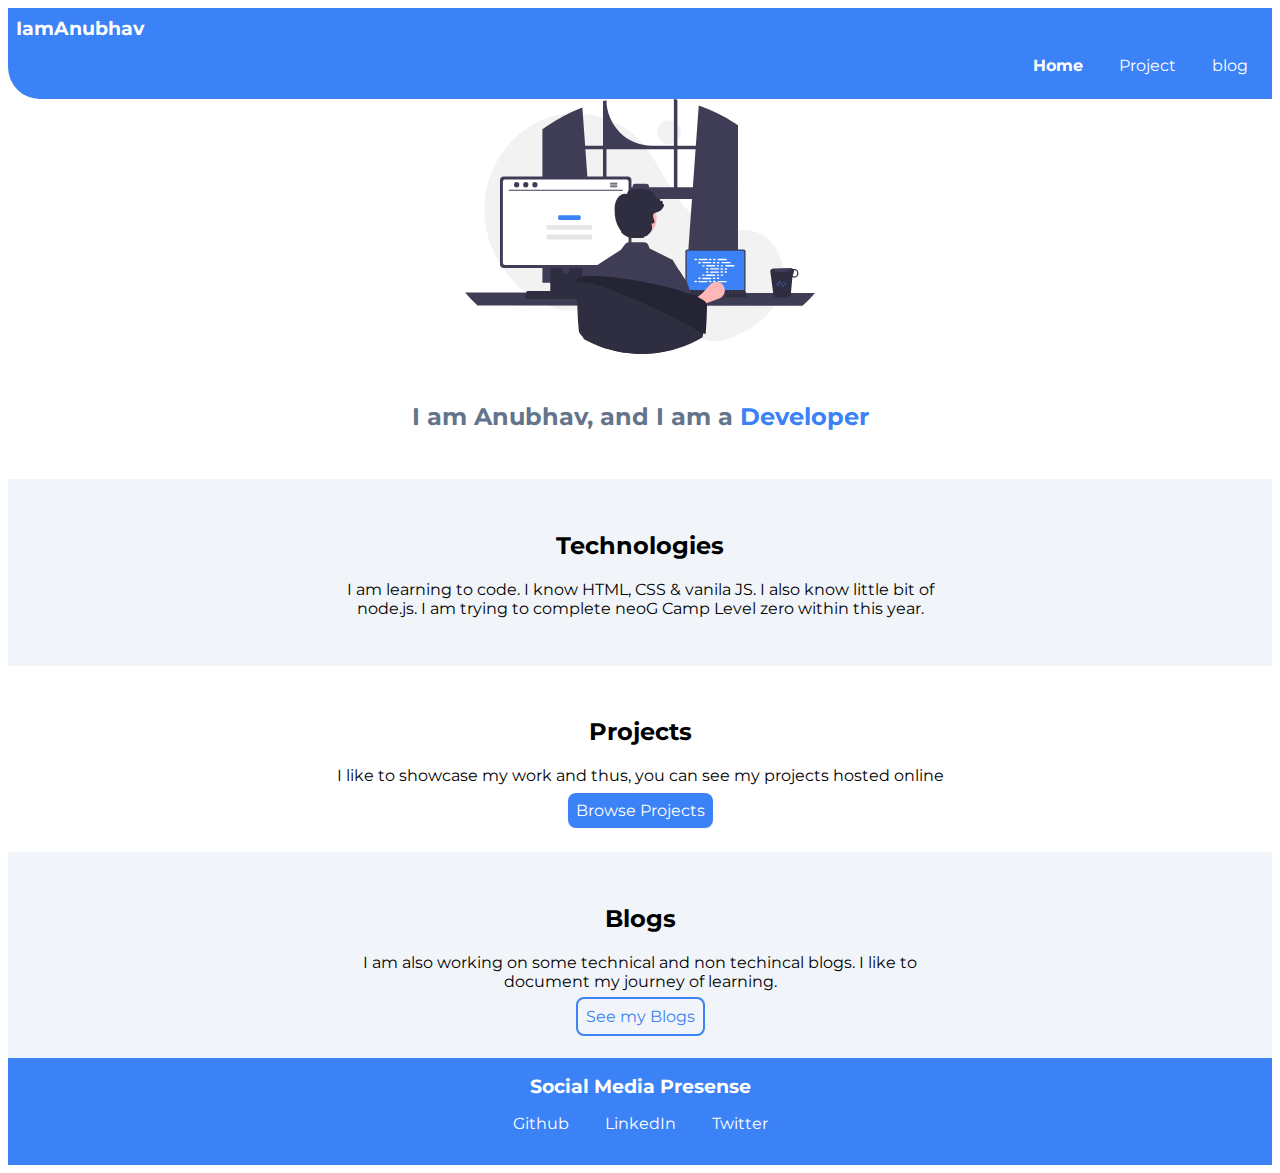
<file: Index.html>
<!DOCTYPE html>
<html lang="en">
<head>
    <meta charset="UTF-8">
    <meta http-equiv="X-UA-Compatible" content="IE=edge">
    <meta name="viewport" content="width=device-width, initial-scale=1.0">
    <link rel="stylesheet" href="style.css">
    <title>Home | Anubhav-Portfolio</title>
</head>
<body>
    <nav class="navigation">
        <div class="navbar">IamAnubhav</div>
        <ul class="no-bullets navpills">
            <li class="list-item-inline">
                <a class="link link-active" href="/index.html">Home</a>
            </li>
            <li class="list-item-inline">
                <a class="link " href="/project.html">Project</a>
            </li>
            <li class="list-item-inline">
                <a class="link " href="/blog.html">blog</a>
            </li>
        </ul>
    </nav

    <header class="hero">
        <img class="hero-image" src="/images/hero.svg" alt="ProfilePic">
        <h1 class="hero-heading">I am Anubhav, and I am a <span class="hero-head-inverted">Developer</span> </h1>
    </header>

    <section class="section ow">
        <div class="conatiner--center">
            <h2>Technologies</h2>
            <p>I am learning to code. I know HTML, CSS & vanila JS. I also know little bit of node.js. I am trying to complete neoG Camp Level zero within this year.</p>
        </div>
    </section>

    <section class="section">
        <div class="container--center">
            <h2>Projects</h2>
            <p>I like to showcase my work and thus, you can see my projects hosted online</p>
            <a class="link link--primary" href="/">Browse Projects</a>
        </div>
    </section>

    <section class="section ow">
        <div class="conatiner--center">
            <h2>Blogs</h2>
            <p>I am also working on some technical and non techincal blogs. I like to document my journey of learning.</p>
            <a class="link link--secondory" href="/">See my Blogs</a>
        </div>
    </section>

    <footer class="footer">

        <div class="footer-heading">
            Social Media Presense
        </div>
        <ul class="no-bullets">
            <li class="list-item-inline">
                <a class="href">Github</a>
            </li>
            <li class="list-item-inline">
                <a class="href">LinkedIn</a>
            </li>
            <li class="list-item-inline">
                <a class="href">Twitter</a>
            </li>
        </ul>
    </footer>
    
    
</body>
</html>
</file>
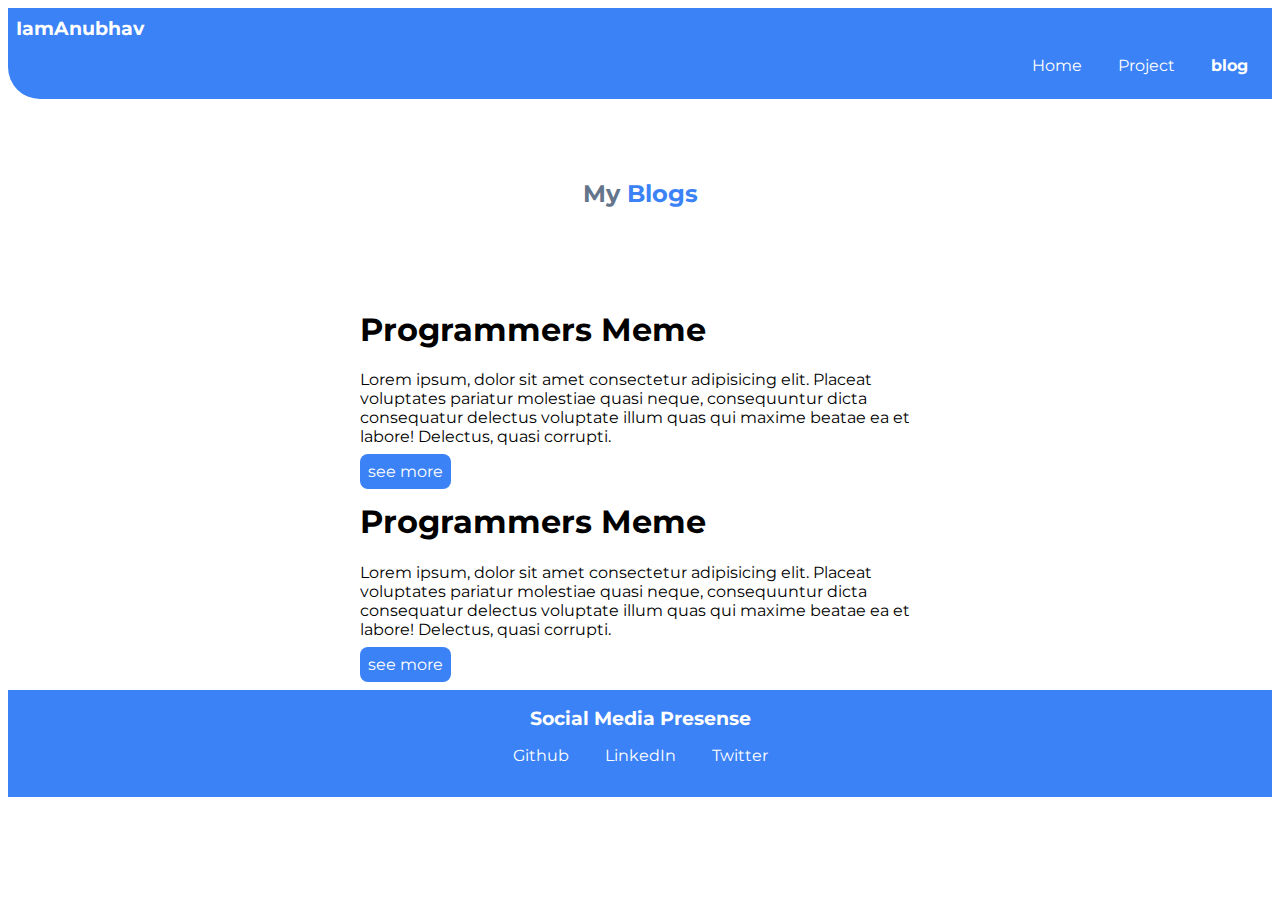
<file: blog.html>
<!DOCTYPE html>
<html lang="en">
<head>
    <meta charset="UTF-8">
    <meta http-equiv="X-UA-Compatible" content="IE=edge">
    <meta name="viewport" content="width=device-width, initial-scale=1.0">
    <link rel="stylesheet" href="style.css">
    <title>Blogs</title>
</head>
<body>
    <nav class="navigation">
        <div class="navbar">IamAnubhav</div>
        <ul class="no-bullets navpills">
            <li class="list-item-inline">
                <a class="link" href="/index.html">Home</a>
            </li>
            <li class="list-item-inline">
                <a class="link " href="/projects.html">Project</a>
            </li>
            <li class="list-item-inline">
                <a class="link link-active" href="/blog.html">blog</a>
            </li>
        </ul>
    </nav>

    <header class="hero">
        <!-- <img class="hero-image" src="/images/hero-image.svg" alt="ProfilePic"> -->
        <h1 class="hero-heading">My <span class="hero-head-inverted">Blogs</span> </h1>
    </header>


    <ul class="no-bullets">
        <li>
            <div class="conatiner--center">
                <h1>Programmers Meme</h1>
                <p>Lorem ipsum, dolor sit amet consectetur adipisicing elit. Placeat voluptates pariatur molestiae quasi neque, consequuntur dicta consequatur delectus voluptate illum quas qui maxime beatae ea et labore! Delectus, quasi corrupti.</p>
                <a class="link link--primary" href="/">see more</a>
                
            </div>
        </li>
        <li>
            <div class="conatiner--center">
                <h1>Programmers Meme</h1>
                <p>Lorem ipsum, dolor sit amet consectetur adipisicing elit. Placeat voluptates pariatur molestiae quasi neque, consequuntur dicta consequatur delectus voluptate illum quas qui maxime beatae ea et labore! Delectus, quasi corrupti.</p>
                <a class="link link--primary" href="/">see more</a>
                
            </div>
        </li>
    </ul>
    <footer class="footer">

        <div class="footer-heading">
            Social Media Presense
        </div>
        <ul class="no-bullets">
            <li class="list-item-inline">
                <a class="href">Github</a>
            </li>
            <li class="list-item-inline">
                <a class="href">LinkedIn</a>
            </li>
            <li class="list-item-inline">
                <a class="href">Twitter</a>
            </li>
        </ul>
    </footer>


    
</body>
</html>

    
    
</body>
</html>
</file>
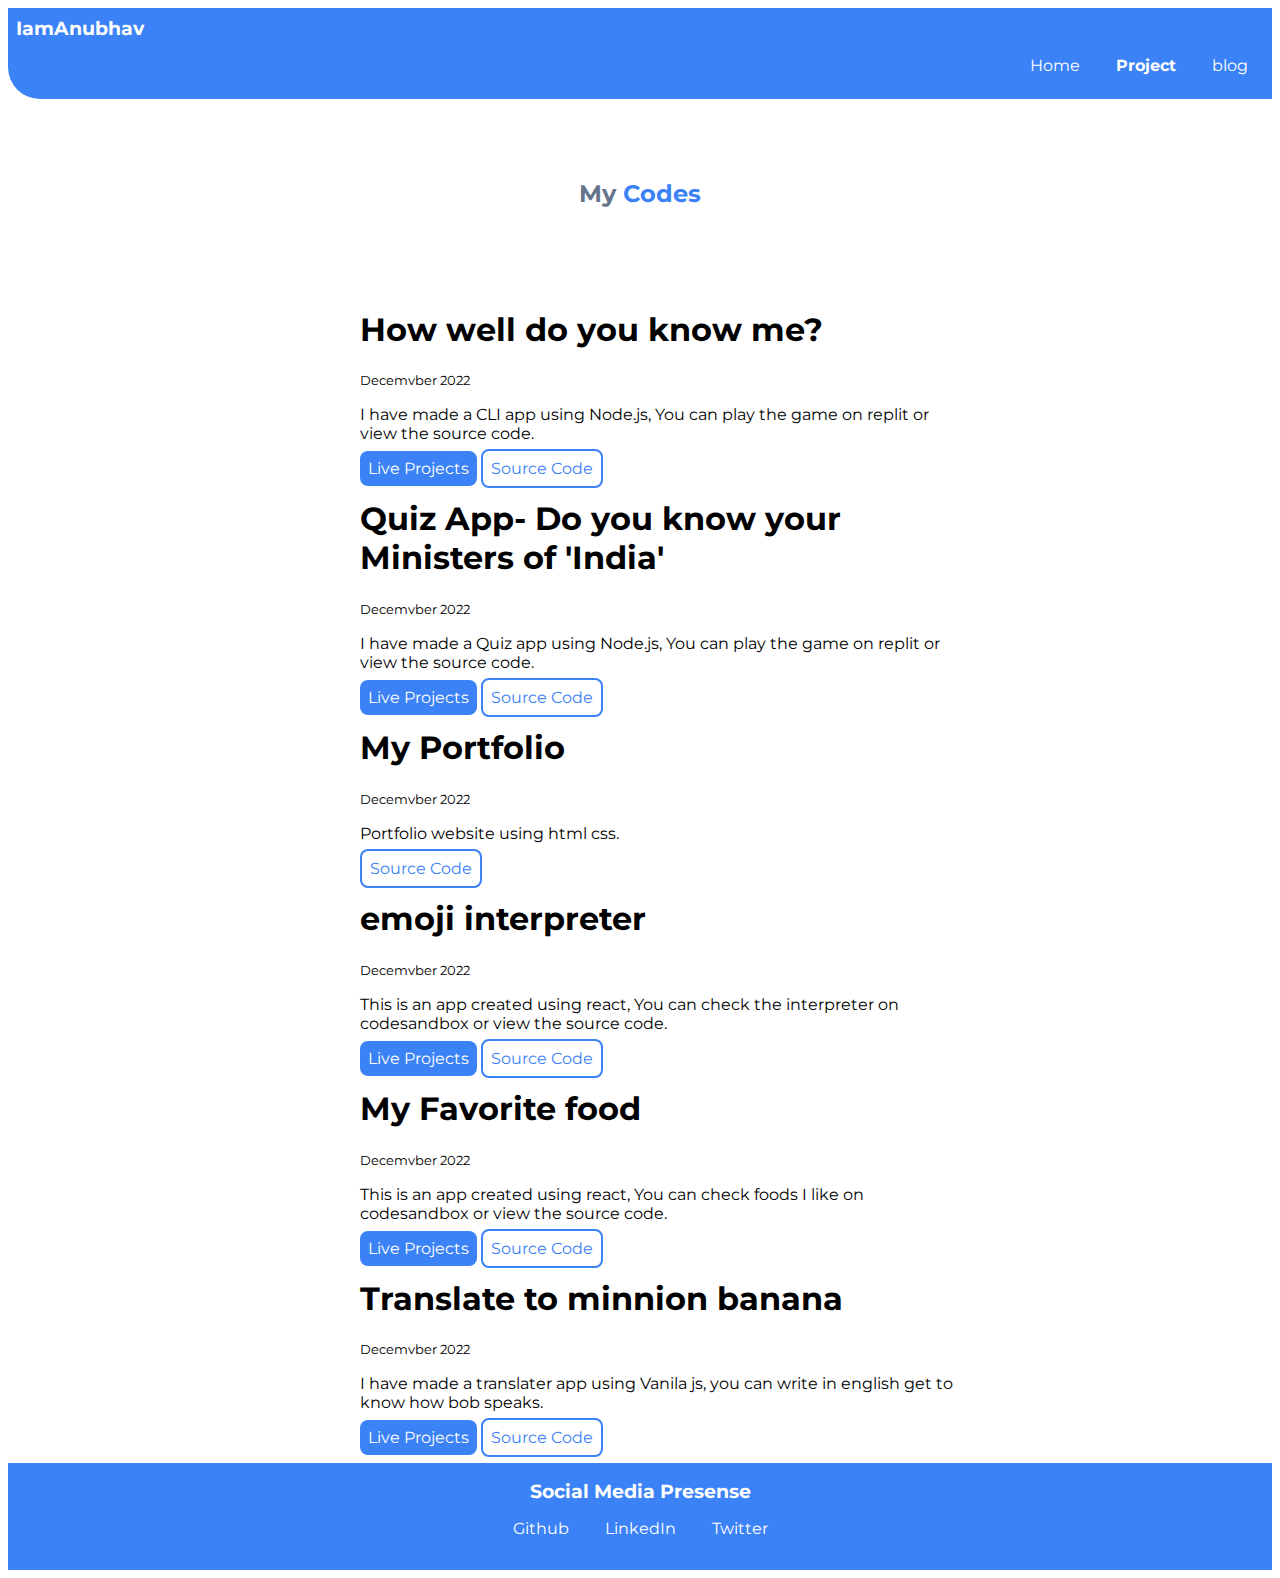
<file: project.html>
<!DOCTYPE html>
<html lang="en">
<head>
    <meta charset="UTF-8">
    <meta http-equiv="X-UA-Compatible" content="IE=edge">
    <meta name="viewport" content="width=device-width, initial-scale=1.0">
    <link rel="stylesheet" href="style.css">
    <title>Projects</title>
</head>
<body>

    <nav class="navigation">
        <div class="navbar">IamAnubhav</div>
        <ul class="no-bullets navpills">
            <li class="list-item-inline">
                <a class="link" href="/index.html">Home</a>
            </li>
            <li class="list-item-inline">
                <a class="link link-active" href="/project.html">Project</a>
            </li>
            <li class="list-item-inline">
                <a class="link " href="/blog.html">blog</a>
            </li>
        </ul>
    </nav>

    <header class="hero">
        <!-- <img class="hero-image" src="/images/hero-image.svg" alt="ProfilePic"> -->
        <h1 class="hero-heading">My <span class="hero-head-inverted">Codes</span> </h1>
    </header>

    <ul class="no-bullets">
        <li>
            <div class="conatiner--center">
                <h1>How well do you know me?</h1>
                <small>Decemvber 2022</small>
                <p>I have made a CLI app using Node.js, You can play the game on replit or view the source code.</p>
                <a class="link link--primary" href="/">Live Projects</a>
                <a class="link link--secondory" href="/">Source Code</a>
            </div>
        </li>
        <li class="bg-color li-padding">
            <div class="conatiner--center">
                <h1>Quiz App- Do you know your Ministers of 'India'</h1>
                <small>Decemvber 2022</small>
                <p>I have made a Quiz app using Node.js, You can play the game on replit or view the source code.</p>
                <a class="link link--primary" href="https://replit.com/join/gfrwqkmwqr-asanubhav">Live Projects</a>
                <a class="link link--secondory" href="https://replit.com/@asanubhav/level0Mark1#index.js">Source Code</a>
            </div
        </li>
        <li class="li-padding">
            <div class="conatiner--center">
                <h1>My Portfolio</h1>
                <small>Decemvber 2022</small>
                <p>Portfolio website using html css.  </p>
                <a class="link link--secondory" href="https://github.com/AgnivanshiR/Anubhav-portfolio">Source Code</a>
            </div>
        </li>
        <li class="bg-color li-padding">
            <div class="conatiner--center">
                <h1>emoji interpreter</h1>
                <small>Decemvber 2022</small>
                <p>This is an app created using react, You can check the interpreter on codesandbox or view the source code.</p>
                <a class="link link--primary" href="https://oy8lx1.csb.app/">Live Projects</a>
                <a class="link link--secondory" href="https://codesandbox.io/s/naughty-star-oy8lx1">Source Code</a>
            </div>
        </li>
        <li class="li-padding">
            <div class="conatiner--center">
                <h1>My Favorite food</h1>
                <small>Decemvber 2022</small>
                <p>This is an app created using react, You can check foods I like on codesandbox or view the source code.</p>
                <a class="link link--primary" href="https://dxx3p6.csb.app/">Live Projects</a>
                <a class="link link--secondory" href="https://codesandbox.io/s/flamboyant-river-dxx3p6">Source Code</a>
            </div>
        </li>
        <li class="bg-color li-padding">
            <div class="conatiner--center">
                <h1>Translate to minnion banana </h1>
                <small>Decemvber 2022</small>
                <p>I have made a translater app using Vanila js, you can write in english get to know how bob speaks.</p>
                <a class="link link--primary" href="https://minnion-gobanana.netlify.app/">Live Projects</a>
                <a class="link link--secondory" href="https://github.com/AgnivanshiR/Level0-Mark6">Source Code</a>
            </div>
        </li>
    </ul>
    <footer class="footer">

        <div class="footer-heading">
            Social Media Presense
        </div>
        <ul class="no-bullets">
            <li class="list-item-inline">
                <a class="href">Github</a>
            </li>
            <li class="list-item-inline">
                <a class="href">LinkedIn</a>
            </li>
            <li class="list-item-inline">
                <a class="href">Twitter</a>
            </li>
        </ul>
    </footer>


    
</body>
</html>
</file>
<file: style.css>
@import url('https://fonts.googleapis.com/css2?family=Montserrat:wght@400;700&display=swap');


:root{
    --primary-color:#3b82f6;
    --dark-greycolor: #64748b;
    --ow-color:#f1f5f9;
}

body{
    font-family: 'Montserrat', sans-serif;
}

hr{
    margin: 2rem 0rem;
}

/* Font done */

/* class
id */
.container{
    padding: 1rem 1rem;
}

.conatiner--center{
    max-width: 600px;
    margin:auto;
}

/* Links */

.link{
    text-decoration: none;
}

.link--primary{
    background-color: var(--primary-color);
    padding: 0.5rem;
    border-radius: 0.5rem;
    color: white;
}
    

.link--secondory{
    color: var(--primary-color);
    border: 2px solid var(--primary-color);
    padding: 0.5rem;
    border-radius: 0.5rem;

}

/* list */
.no-bullets{
    list-style: none;
}

.list-item-inline{
    display: inline;
    padding: 0rem 1rem;
}

.navigation{
    background-color: var(--primary-color);
    color: white;
   padding: 0.5rem;
    border-bottom-left-radius: 2rem;
}

.navigation .link{
    color: white;
}

.navbar{
    font-size: 1.2rem;
    font-weight: bold;
}

.navpills{
    text-align: right;
}

.navigation .link-active{
    font-weight: bold;
}

.hero{
    padding: 2rem;
}

.hero-image{
    max-width: 350px;
    display:block;
    margin: auto;
}

.hero-heading{
    font-size: x-large;
    text-align: center;
    padding: 2rem;
    color: var(--dark-greycolor);
}

.hero-head-inverted{
    color: var(--primary-color);

}

.section{
    padding: 2rem;
    text-align: center;
}

.ow{
    background-color: var(--ow-color);

}

.footer{
    background-color: var(--primary-color);
    color: white;
   padding: 1rem;
   text-align: center;
}

.footer-heading{
    font-size: 1.2rem;
    font-weight: bold;
}

.footer ul{
    padding-inline-start:0px;
}
</file>
